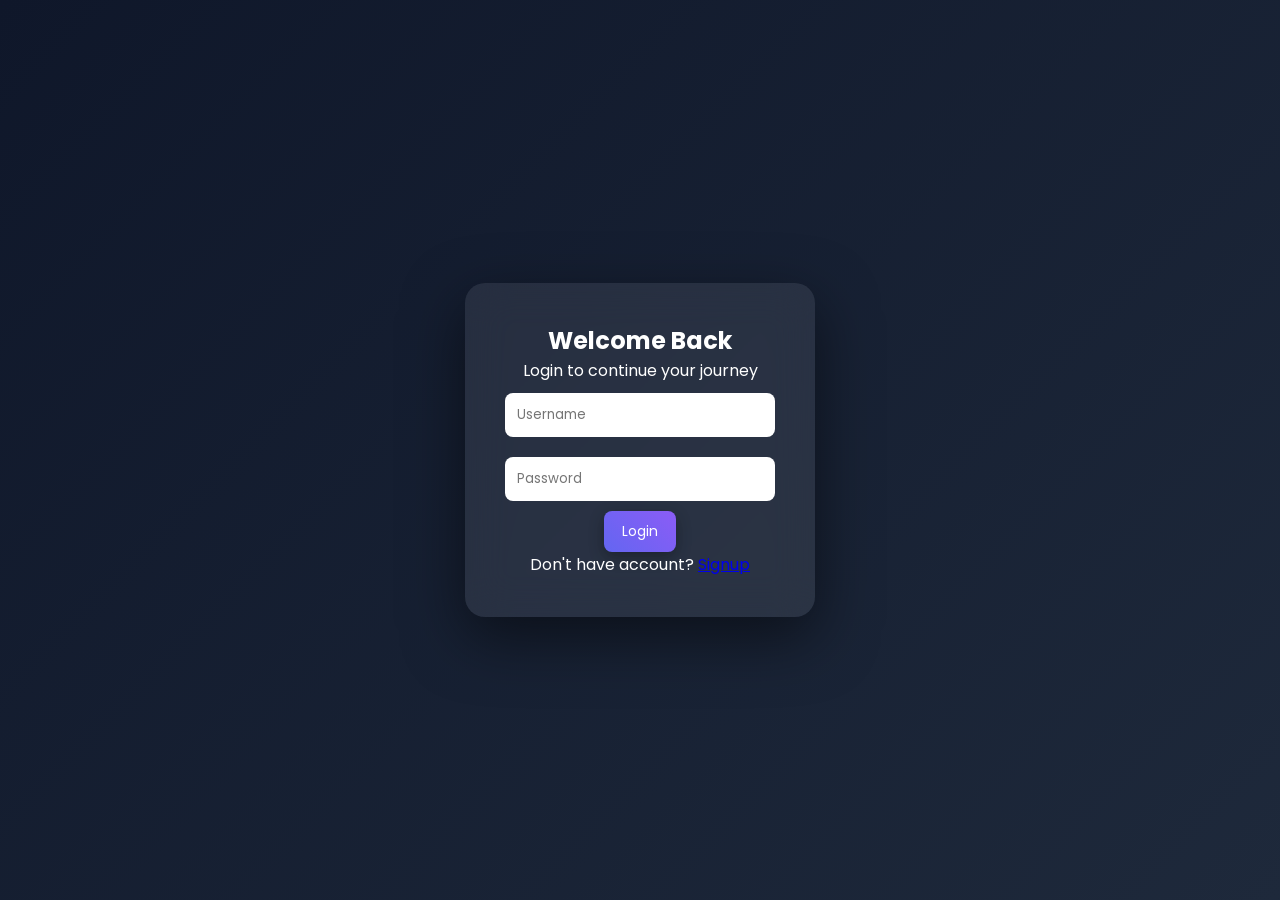
<file: index.html>
<!DOCTYPE html>
<html lang="en">
<head>
<meta charset="UTF-8">
<title>MindMirror</title>
<link rel="stylesheet" href="style.css">

<!-- AUTH CHECK FIRST -->
<script src="auth.js"></script>
<script>
  if (!localStorage.getItem("login")) {
    location.href = "login.html";
  }
</script>

</head>
<body>

<!-- SIDEBAR -->
<div class="sidebar">
  <h2>MindMirror</h2>

  <a href="index.html">Home</a>
  <a href="test.html">Test</a>
  <a href="mood.html">Mood</a>
  <a href="journal.html">Journal</a>
  <a href="analyse.html">Analysis</a>
  <a href="profile.html">Profile</a>
  <a href="about.html">About</a>

  <button onclick="logout()">Logout</button>
</div>

<!-- HERO -->
<section class="hero">

  <div class="hero-content">
    <h1>
      <span class="gradient-text">Understand</span><br>
      Your Mind
    </h1>

    <p id="typing"></p>

    <div class="hero-btns">
      <a href="test.html" class="btn-primary">Start Journey</a>
      <a href="journal.html" class="btn-secondary">Explore Thoughts</a>
    </div>
  </div>

  <!-- FLOATING SHAPES -->
  <div class="circle c1"></div>
  <div class="circle c2"></div>
  <div class="circle c3"></div>

</section>

<!-- SLIDER -->
<section class="quote-slider">
  <div class="quote active">"Your thoughts shape your reality"</div>
  <div class="quote">"Understand emotions, control life"</div>
  <div class="quote">"You are deeper than you think"</div>
</section>

<script src="script.js"></script>

</body>
</html>
</file>
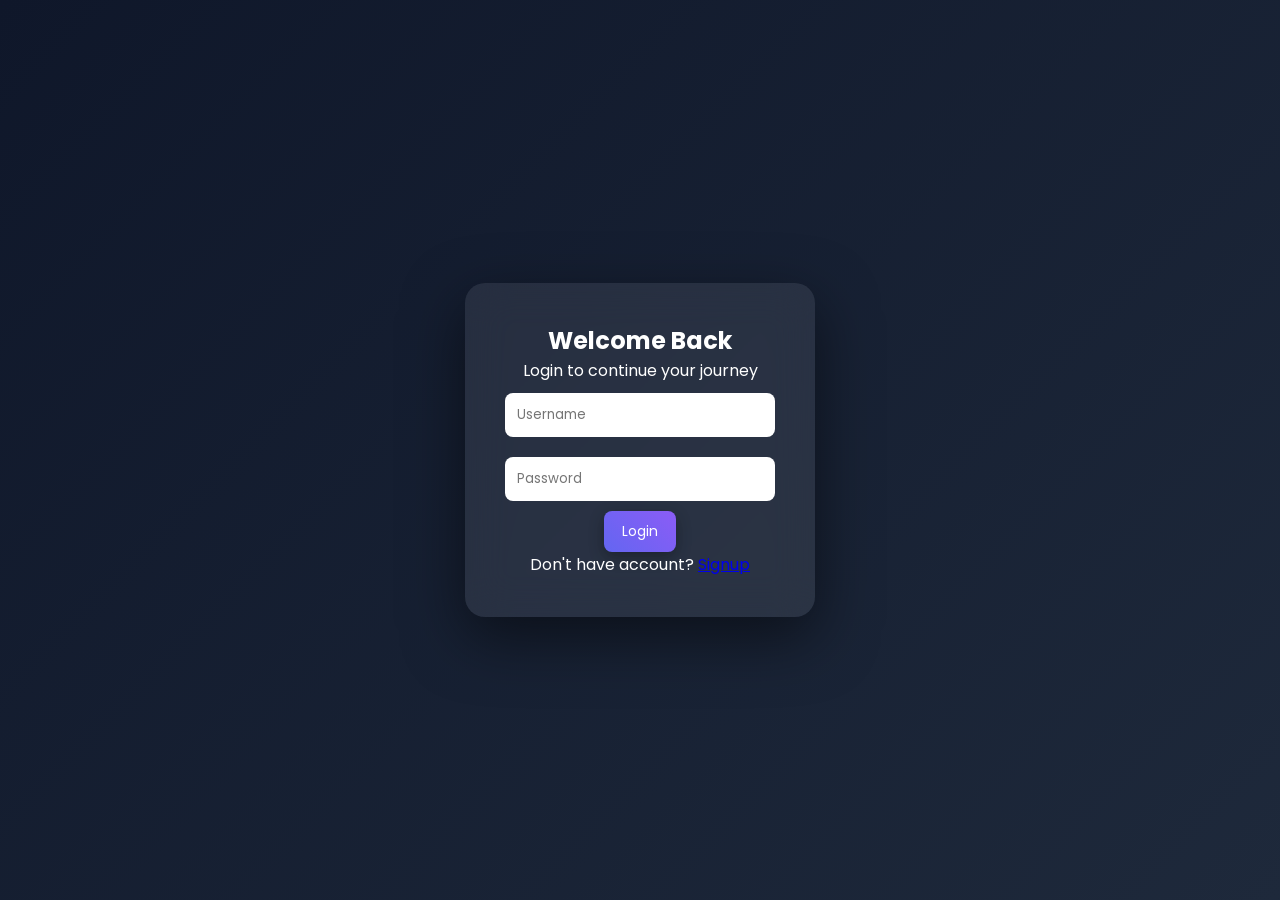
<file: about.html>
<!DOCTYPE html>
<html>
<head>
<title>About - MindMirror</title>
<link rel="stylesheet" href="style.css">

<script src="auth.js"></script>
<script>
  if (!localStorage.login) {
    location.href = "login.html";
  }
</script>

</head>
<body>
  <div class="sidebar">
  <h2>MindMirror</h2>
  <a href="index.html">Home</a>
  <a href="test.html">Test</a>
  <a href="mood.html">Mood</a>
  <a href="journal.html">Journal</a>
  <a href="analyse.html">Analysis</a>
  <a href="profile.html">Profile</a>
  <a href="about.html">About</a>
  <button onclick="logout()">Logout</button>
</div>

<div class="page">

  <div class="glass">

    <h2 class="title">About MindMirror</h2>

    <p>
      MindMirror is a psychological self-discovery platform designed to help users understand their personality, emotions, and thinking patterns.
    </p>

    <br>

    <p>
      Through interactive tests, mood tracking, and journaling, users can gain deeper insights into their mental state and behavior.
    </p>

    <br>

    <p>
      This project is built using HTML, CSS, JavaScript, LocalStorage, and API integration.
    </p>

  </div>

</div>

</body>
</html>
</file>
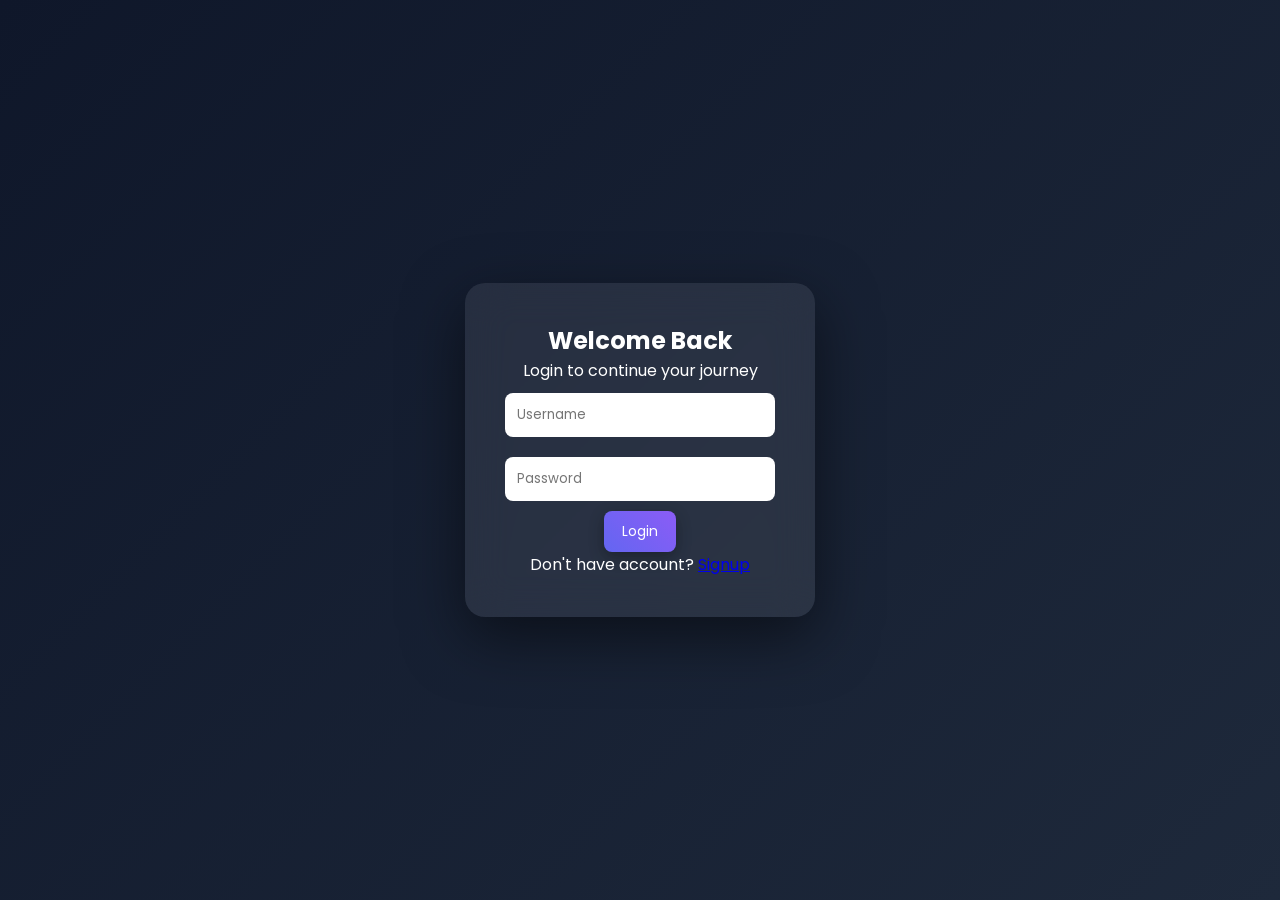
<file: analyse.html>
<!DOCTYPE html>
<html>
<head>
<title>Mind Analysis</title>
<link rel="stylesheet" href="style.css">

<!-- AUTH CHECK FIRST -->
<script src="auth.js"></script>
<script>
  if (!localStorage.login) {
    location.href = "login.html";
  }
</script>

</head>
<body>

<!-- SIDEBAR -->
<div class="sidebar">
  <h2>MindMirror</h2>

  <a href="index.html">Home</a>
  <a href="test.html">Test</a>
  <a href="mood.html">Mood</a>
  <a href="journal.html">Journal</a>
  <a href="analyse.html">Analysis</a>
  <a href="profile.html">Profile</a>
  <a href="about.html">About</a>

  <button onclick="logout()">Logout</button>
</div>

<!-- MAIN PAGE -->
<div class="page">

  <div class="glass">

    <h2 class="title">Your Mind Analysis</h2>

    <!-- LOADING -->
    <div id="loading" class="loading">
      Analyzing your mind...
    </div>

    <!-- RESULT TEXT -->
    <p id="out"></p>

    <!-- BARS -->
    <div class="result-bar">

      <label>Introversion</label>
      <div class="bar"><div id="introBar"></div></div>

      <label>Extroversion</label>
      <div class="bar"><div id="extroBar"></div></div>

      <label>Emotional</label>
      <div class="bar"><div id="emoBar"></div></div>

      <label>Logical</label>
      <div class="bar"><div id="logBar"></div></div>

    </div>

    <!-- DOWNLOAD BUTTON (SEPARATE) -->
    <div style="margin-top:20px; text-align:center;">
      <button onclick="downloadPDF()">Download Report</button>
    </div>

  </div>

</div>

<script src="analyse.js"></script>

</body>
</html>
</file>
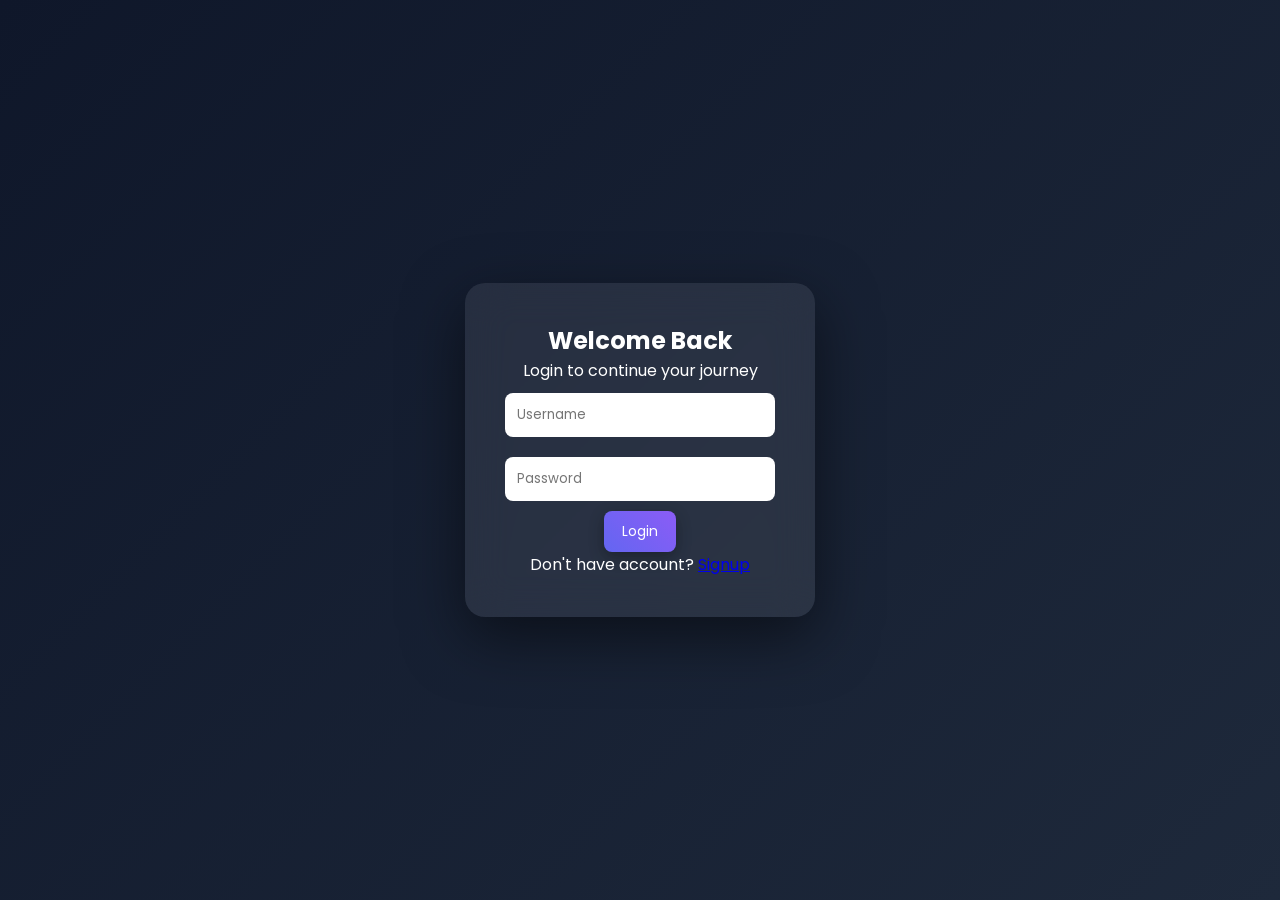
<file: journal.html>
<!DOCTYPE html>
<html lang="en">
<head>
<meta charset="UTF-8">
<title>MindMirror - Journal</title>
<link rel="stylesheet" href="style.css">

<!-- AUTH CHECK FIRST -->
<script src="auth.js"></script>
<script>
  if (!localStorage.getItem("login")) {
    location.href = "login.html";
  }
</script>

</head>
<body>

<!-- SIDEBAR -->
<div class="sidebar">
  <h2>MindMirror</h2>
  <a href="index.html">Home</a>
  <a href="test.html">Test</a>
  <a href="mood.html">Mood</a>
  <a href="journal.html">Journal</a>
  <a href="analyse.html">Analysis</a>
  <a href="profile.html">Profile</a>
  <a href="about.html">About</a>
  <button onclick="logout()">Logout</button>
</div>

<!-- CHAT PAGE -->
<div class="page">

  <div class="glass chat-box">

    <h2 class="title">Mind Chat</h2>

    <div id="chat"></div>

    <div class="chat-input">
      <input id="msg" placeholder="Type your thoughts..." onkeypress="handleEnter(event)">
      <button onclick="send()">Send</button>
    </div>

  </div>

</div>

<script src="journal.js"></script>

<script>
function handleEnter(e) {
  if (e.key === "Enter") {
    send();
  }
}
</script>

</body>
</html>
</file>
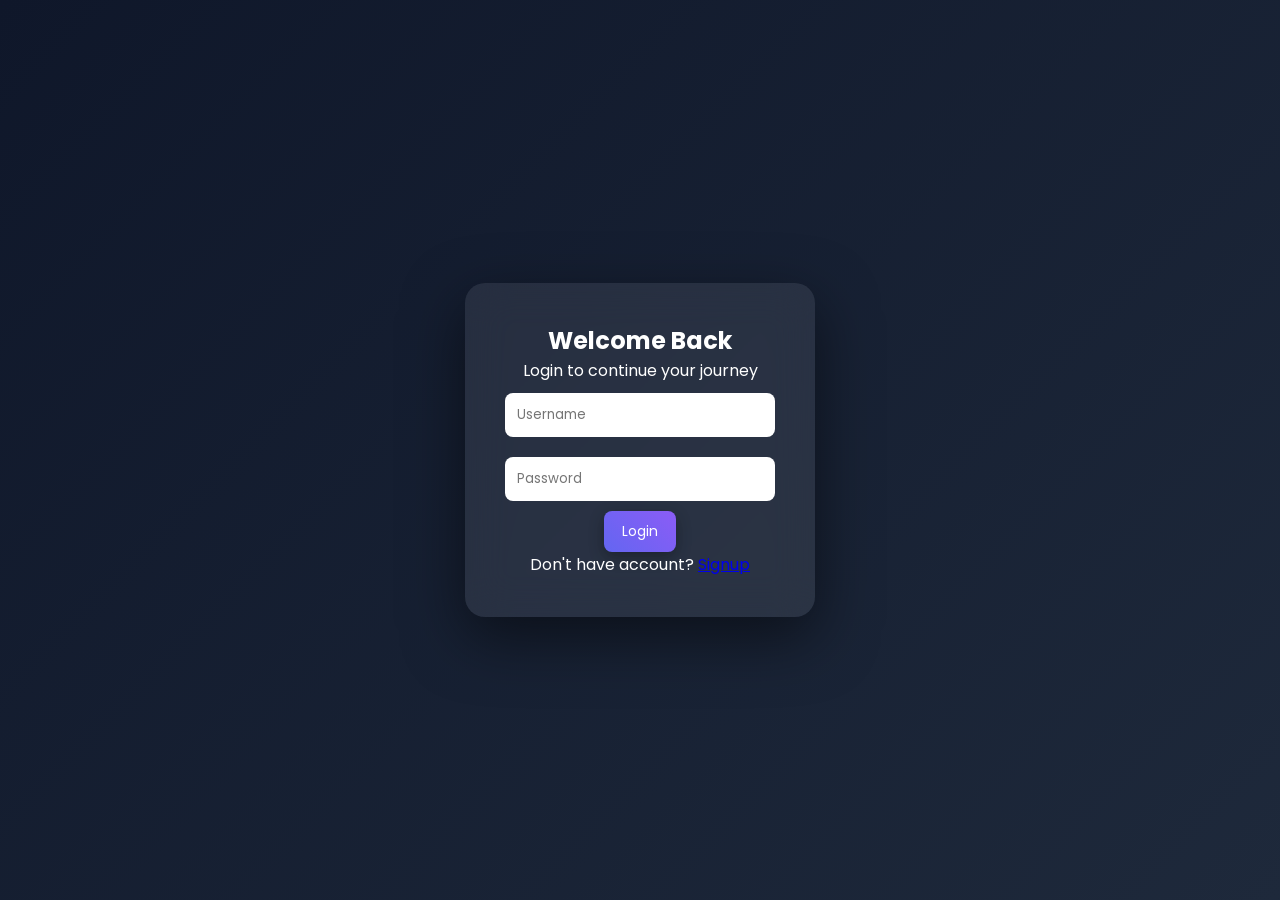
<file: login.html>
<!DOCTYPE html>
<html>
<head>
<title>Login - MindMirror</title>
<link rel="stylesheet" href="style.css">
</head>

<body>

<div class="auth-page">

  <div class="auth-card">
    <h2>Welcome Back</h2>
    <p>Login to continue your journey</p>

    <input id="luser" placeholder="Username">
    <input id="lpass" type="password" placeholder="Password">

    <button onclick="login()">Login</button>

    <p>Don't have account? <a href="signup.html">Signup</a></p>
  </div>

</div>

<script src="auth.js"></script>

</body>
</html>
</file>
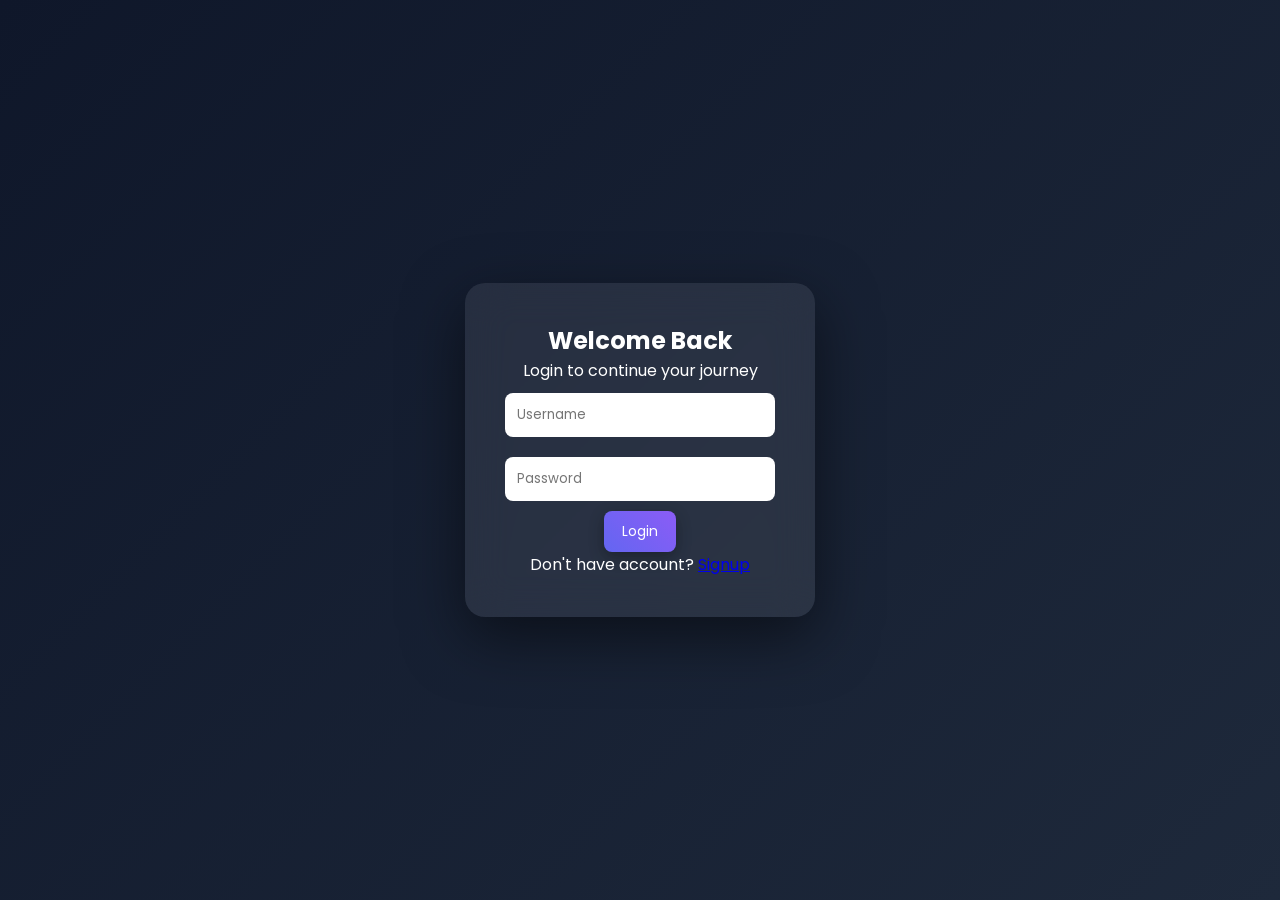
<file: profile.html>
<!DOCTYPE html>
<html lang="en">
<head>
<meta charset="UTF-8">
<title>MindMirror - Profile</title>
<link rel="stylesheet" href="style.css">

<!-- AUTH CHECK FIRST -->
<script src="auth.js"></script>
<script>
  if (!localStorage.getItem("login")) {
    location.href = "login.html";
  }
</script>

</head>
<body>

<!-- SIDEBAR -->
<div class="sidebar">
  <h2>MindMirror</h2>
  <a href="index.html">Home</a>
  <a href="test.html">Test</a>
  <a href="mood.html">Mood</a>
  <a href="journal.html">Journal</a>
  <a href="analyse.html">Analysis</a>
  <a href="profile.html">Profile</a>
  <a href="about.html">About</a>
  <button onclick="logout()">Logout</button>
</div>

<!-- PROFILE PAGE -->
<div class="page">

  <div class="glass profile-card">

    <h2 class="title">Your Profile</h2>

    <!-- USER INFO -->
    <div class="profile-info">
      <p><b>Username:</b> <span id="uname"></span></p>
      <p><b>Joined:</b> <span id="date"></span></p>
    </div>

    <!-- STATS -->
    <div class="stats">

      <div class="stat-box">
        <h3 id="testCount">0</h3>
        <p>Tests Taken</p>
      </div>

      <div class="stat-box">
        <h3 id="moodCount">0</h3>
        <p>Mood Entries</p>
      </div>

      <div class="stat-box">
        <h3 id="chatCount">0</h3>
        <p>Messages</p>
      </div>

    </div>

    <!-- ACTIONS -->
    <div class="profile-actions">
      <button onclick="resetData()">Reset Data</button>
      <button onclick="logout()">Logout</button>
    </div>

  </div>

</div>

<script>

// USERNAME
document.getElementById("uname").innerText =
  localStorage.getItem("login") || "User";

// JOIN DATE (store once)
if (!localStorage.getItem("joinDate")) {
  localStorage.setItem("joinDate", new Date().toLocaleDateString());
}
document.getElementById("date").innerText =
  localStorage.getItem("joinDate");


// STATS

let ans = JSON.parse(localStorage.getItem("ans") || "[]");
document.getElementById("testCount").innerText = ans.length ? 1 : 0;

let mood = JSON.parse(localStorage.getItem("mood") || "[]");
document.getElementById("moodCount").innerText = mood.length;

let chat = JSON.parse(localStorage.getItem("chat") || "[]");
document.getElementById("chatCount").innerText = chat.length;


// RESET DATA
function resetData() {
  if (confirm("Delete all your data?")) {
    localStorage.clear();
    alert("Data cleared");
    location.href = "login.html"; // better UX
  }
}

</script>

</body>
</html>
</file>
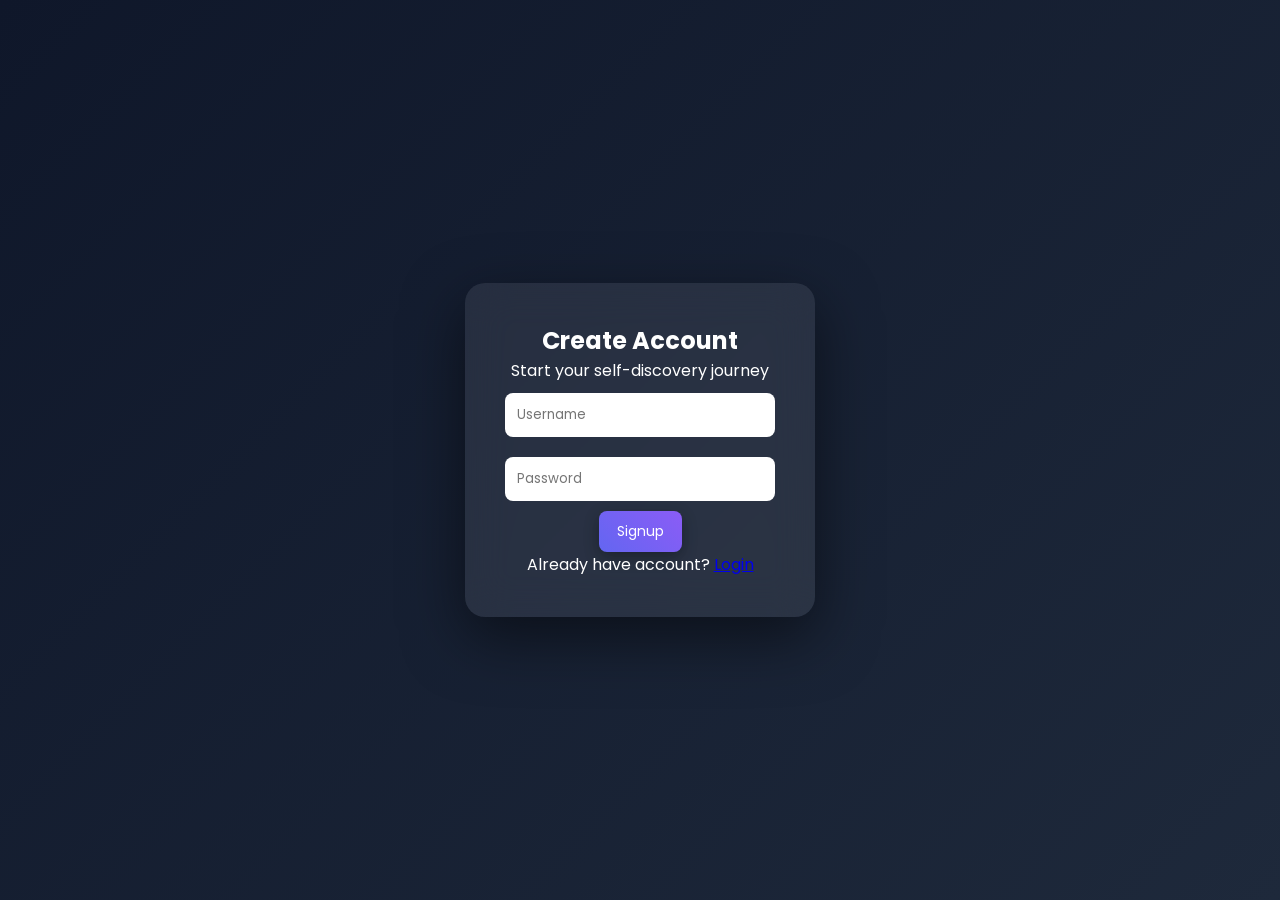
<file: signup.html>
<!DOCTYPE html>
<html>
<head>
<title>Signup - MindMirror</title>
<link rel="stylesheet" href="style.css">

<!-- REDIRECT IF ALREADY LOGGED IN -->
<script>
  if (localStorage.getItem("login")) {
    location.href = "index.html";
  }
</script>

</head>

<body>

<div class="auth-page">

  <div class="auth-card">
    <h2>Create Account</h2>
    <p>Start your self-discovery journey</p>

    <input id="user" placeholder="Username">
    <input id="pass" type="password" placeholder="Password">

    <button onclick="signup()">Signup</button>

    <p>Already have account? <a href="login.html">Login</a></p>
  </div>

</div>

<script src="auth.js"></script>

</body>
</html>
</file>
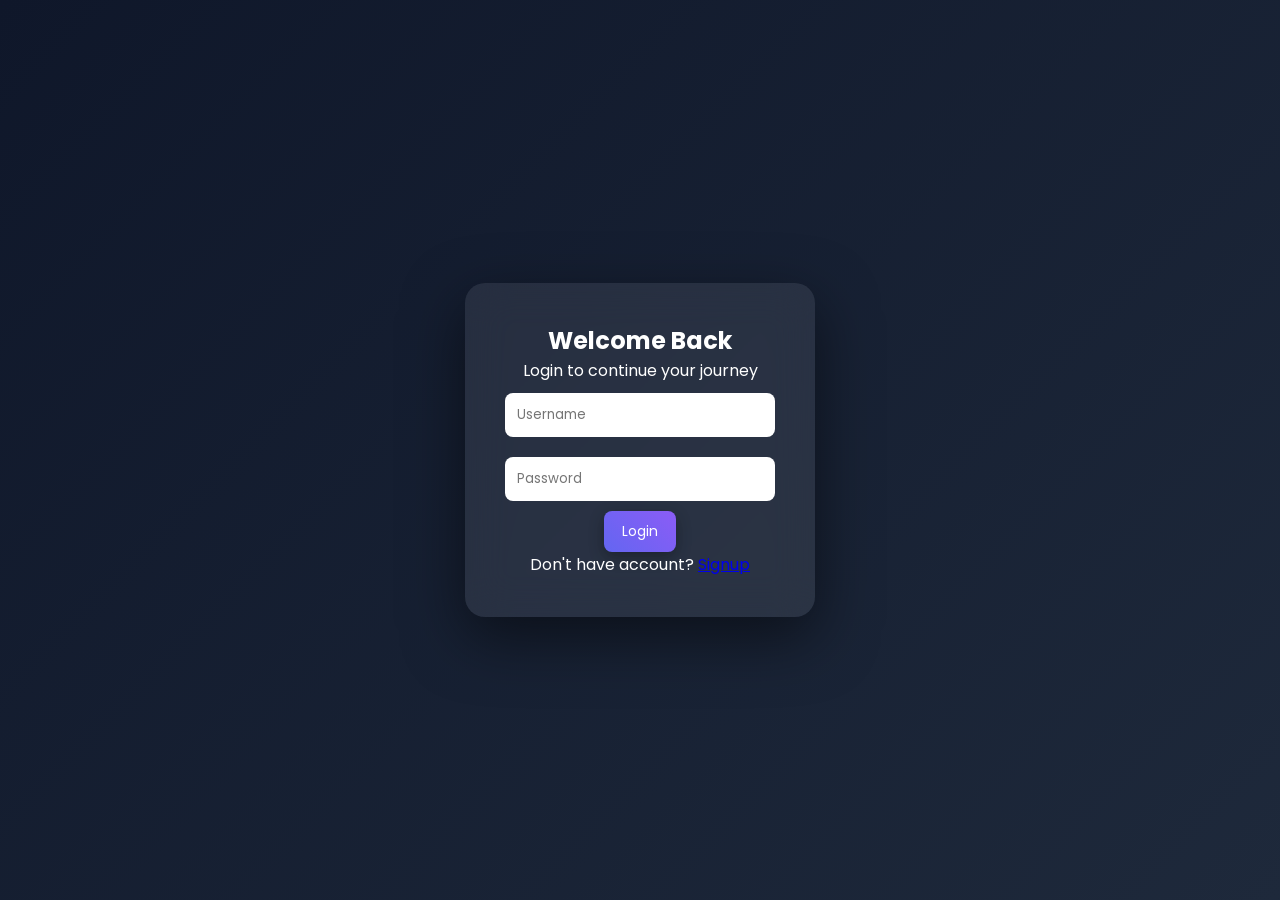
<file: test.html>
<!DOCTYPE html>
<html lang="en">
<head>
<meta charset="UTF-8">
<title>MindMirror - Personality Test</title>
<link rel="stylesheet" href="style.css">

<!-- AUTH CHECK FIRST -->
<script src="auth.js"></script>
<script>
  if (!localStorage.getItem("login")) {
    location.href = "login.html";
  }
</script>

</head>
<body>

<!-- SIDEBAR -->
<div class="sidebar">
  <h2>MindMirror</h2>

  <a href="index.html">Home</a>
  <a href="test.html">Test</a>
  <a href="mood.html">Mood</a>
  <a href="journal.html">Journal</a>
  <a href="analyse.html">Analysis</a>
  <a href="profile.html">Profile</a>
  <a href="about.html">About</a>

  <button onclick="logout()">Logout</button>
</div>

<!-- MAIN TEST UI -->
<div class="page">

  <div class="glass">

    <!-- TITLE -->
    <h2 class="title">Personality Test</h2>

    <!-- QUESTION NUMBER -->
    <p id="qnum" style="text-align:center; font-size:14px; opacity:0.7;"></p>

    <!-- QUESTION -->
    <h3 id="q"></h3>

    <!-- OPTIONS -->
    <div id="opt"></div>

    <!-- PROGRESS BAR -->
    <div class="progress-container">
      <div id="bar"></div>
    </div>

    <!-- BUTTONS -->
    <div class="btns">
      <button id="prevBtn" onclick="prev()">Previous</button>
      <button id="nextBtn" onclick="next()">Next</button>
    </div>

  </div>

</div>

<script src="test.js"></script>

</body>
</html>
</file>
<file: style.css>
/* GOOGLE FONT */
@import url('https://fonts.googleapis.com/css2?family=Poppins:wght@300;500;700&display=swap');

* {
  margin: 0;
  padding: 0;
  box-sizing: border-box;
  font-family: 'Poppins', sans-serif;
}

/* BODY */
body {
  min-height: 100vh;
  background: linear-gradient(135deg, #0f172a, #1e293b);
  color: white;
  overflow-x: hidden;
}

/* SIDEBAR */
.sidebar {
  position: fixed;
  width: 220px;
  height: 100%;
  background: rgba(15, 23, 42, 0.9);
  backdrop-filter: blur(20px);
  padding: 25px;
  box-shadow: 5px 0 30px rgba(0,0,0,0.5);
}

.sidebar h2 {
  margin-bottom: 20px;
}

.sidebar a {
  display: block;
  margin: 12px 0;
  padding: 10px;
  border-radius: 8px;
  color: white;
  text-decoration: none;
  transition: 0.3s;
}

.sidebar a:hover {
  background: linear-gradient(45deg,#6366f1,#8b5cf6);
  transform: translateX(5px);
}

/* PAGE */
.page {
  min-height: 100vh;
  display: flex;
  justify-content: center;
  align-items: center;
  margin-left: 220px;
}

/* GLASS CARD */
.glass {
  width: 420px;
  padding: 30px;
  border-radius: 20px;
  backdrop-filter: blur(25px);
  background: rgba(255,255,255,0.06);
  box-shadow: 0 25px 60px rgba(0,0,0,0.6);
  border: 1px solid rgba(255,255,255,0.1);
  animation: fadeIn 0.8s ease;
}

/* TITLE */
.title {
  text-align: center;
  font-size: 28px;
  margin-bottom: 20px;
}

/* INPUTS */
input, textarea, select {
  width: 100%;
  padding: 12px;
  margin: 10px 0;
  border: none;
  border-radius: 8px;
  outline: none;
}

/* INPUT FOCUS */
input:focus, textarea:focus, select:focus {
  box-shadow: 0 0 10px #6366f1;
}

/* BUTTON */
button {
  padding: 10px 18px;
  border: none;
  border-radius: 8px;
  background: linear-gradient(45deg,#6366f1,#8b5cf6);
  color: white;
  cursor: pointer;
  font-size: 14px;
  transition: 0.3s;
  box-shadow: 0 5px 15px rgba(0,0,0,0.3);
}

button:hover {
  transform: scale(1.08);
}

/* HERO */
.hero {
  height: 90vh;
  display: flex;
  justify-content: center;
  align-items: center;
  position: relative;
  overflow: hidden;
  margin-left: 220px;
}

.hero-content {
  text-align: center;
  z-index: 2;
}

.hero h1 {
  font-size: 60px;
  font-weight: bold;
}

/* GRADIENT TEXT */
.gradient-text {
  background: linear-gradient(45deg,#6366f1,#8b5cf6,#ec4899);

  background-clip: text;              /* ADD THIS */
  -webkit-background-clip: text;

  color: transparent;
}

/* HERO BUTTONS */
.hero-btns {
  margin-top: 20px;
}

.btn-primary {
  padding: 10px 20px;
  background: linear-gradient(45deg,#6366f1,#8b5cf6);
  color: white;
  border-radius: 8px;
  text-decoration: none;
  margin-right: 10px;
}

.btn-secondary {
  padding: 10px 20px;
  border: 1px solid #6366f1;
  color: white;
  border-radius: 8px;
  text-decoration: none;
}

/* FLOATING SHAPES */
.circle {
  position: absolute;
  border-radius: 50%;
  filter: blur(80px);
  animation: float 10s infinite alternate;
}

.c1 { width:200px;height:200px;background:#6366f1;top:10%;left:10%; }
.c2 { width:300px;height:300px;background:#ec4899;bottom:10%;right:10%; }
.c3 { width:150px;height:150px;background:#8b5cf6;top:50%;left:70%; }

@keyframes float {
  from { transform: translateY(0); }
  to { transform: translateY(-50px); }
}

/* QUOTE SLIDER */
.quote-slider {
  text-align: center;
  margin: 40px 0;
  position: relative;
  margin-left: 220px;
}

.quote {
  opacity: 0;
  position: absolute;
  width: 100%;
  transition: 1s;
  font-size: 22px;
}

.quote.active {
  opacity: 1;
}

/* OPTIONS */
.option {
  padding: 14px;
  margin: 10px 0;
  border-radius: 10px;
  background: rgba(255,255,255,0.1);
  cursor: pointer;
  transition: 0.3s;
}

.option:hover {
  transform: scale(1.05);
  background: #6366f1;
}

.option.selected {
  background: linear-gradient(45deg,#6366f1,#8b5cf6);
  transform: scale(1.08);
}

/* PROGRESS BAR */
.progress-container {
  width: 100%;
  height: 8px;
  background: rgba(255,255,255,0.1);
  border-radius: 10px;
  margin: 20px 0;
  overflow: hidden;
}

#bar {
  height: 100%;
  width: 0%;
  background: linear-gradient(90deg,#6366f1,#8b5cf6);
  transition: 0.5s ease;
}

/* RESULT BARS */
.result-bar {
  margin-top: 20px;
}

.bar {
  width: 100%;
  height: 10px;
  background: #333;
  margin: 10px 0;
  border-radius: 10px;
  overflow: hidden;
}

.bar div {
  height: 100%;
  background: linear-gradient(90deg,#6366f1,#8b5cf6);
  width: 0%;
  transition: 1s;
}

/* LOADING */
.loading {
  text-align: center;
  font-size: 18px;
  margin-bottom: 20px;
  animation: blink 1s infinite;
}

@keyframes blink {
  50% { opacity: 0.3; }
}

/* AUTH PAGE */
.auth-page {
  height: 100vh;
  display: flex;
  justify-content: center;
  align-items: center;
}

.auth-card {
  width: 350px;
  padding: 40px;
  border-radius: 20px;
  backdrop-filter: blur(20px);
  background: rgba(255,255,255,0.08);
  box-shadow: 0 20px 60px rgba(0,0,0,0.5);
  text-align: center;
  animation: fadeIn 0.8s ease;
}

/* PROFILE */
.profile-card {
  width: 450px;
}

.profile-info p {
  margin: 8px 0;
}

.stats {
  display: flex;
  justify-content: space-between;
  margin: 20px 0;
}

.stat-box {
  background: rgba(255,255,255,0.1);
  padding: 15px;
  border-radius: 10px;
  width: 30%;
  text-align: center;
}

/* CHAT */
.chat-box {
  width: 500px;
}

#chat {
  max-height: 300px;
  overflow-y: auto;
}

.msg {
  max-width: 70%;
  padding: 10px;
  margin: 8px;
  border-radius: 10px;
}

.user {
  background: linear-gradient(45deg,#6366f1,#8b5cf6);
  margin-left: auto;
}

.bot {
  background: rgba(255,255,255,0.1);
}

/* ANIMATION */
@keyframes fadeIn {
  from {opacity:0; transform:translateY(20px);}
  to {opacity:1; transform:translateY(0);}
}

.glass {
  transition: 0.3s;
}
</file>
